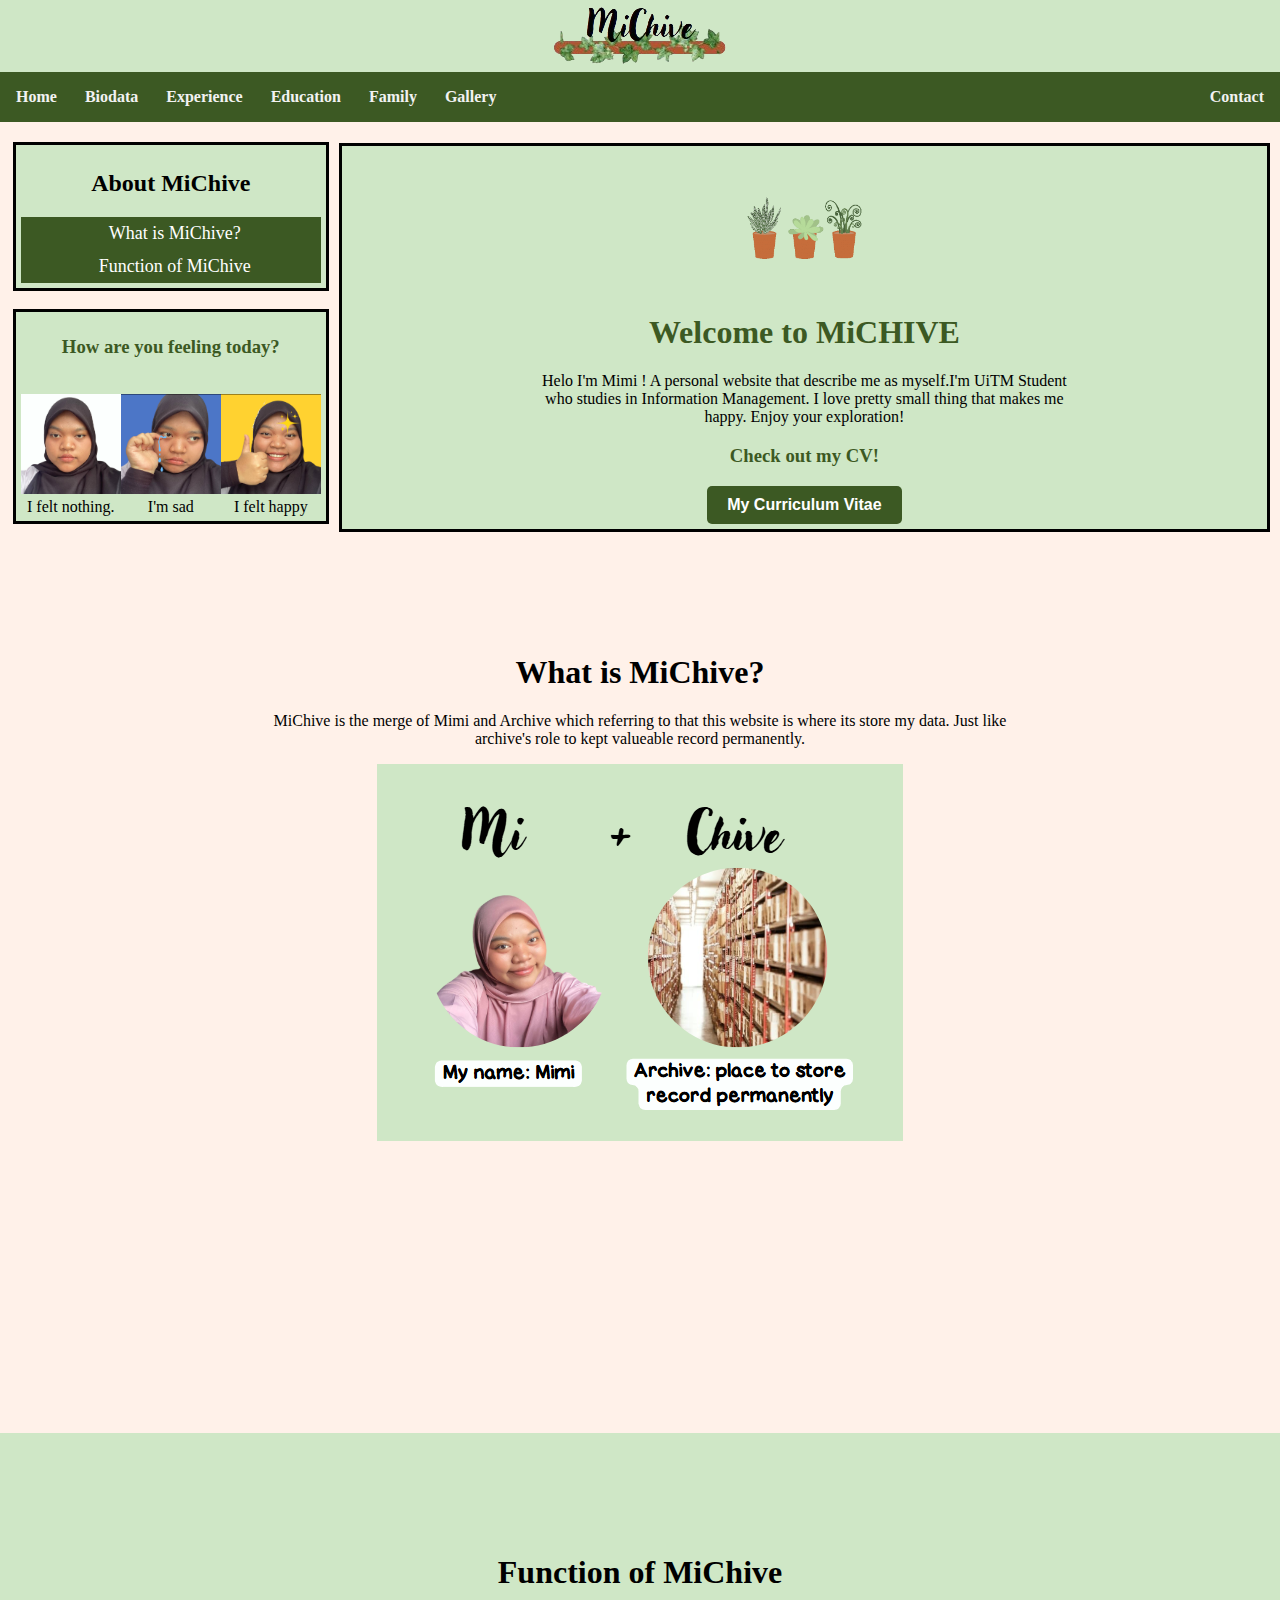
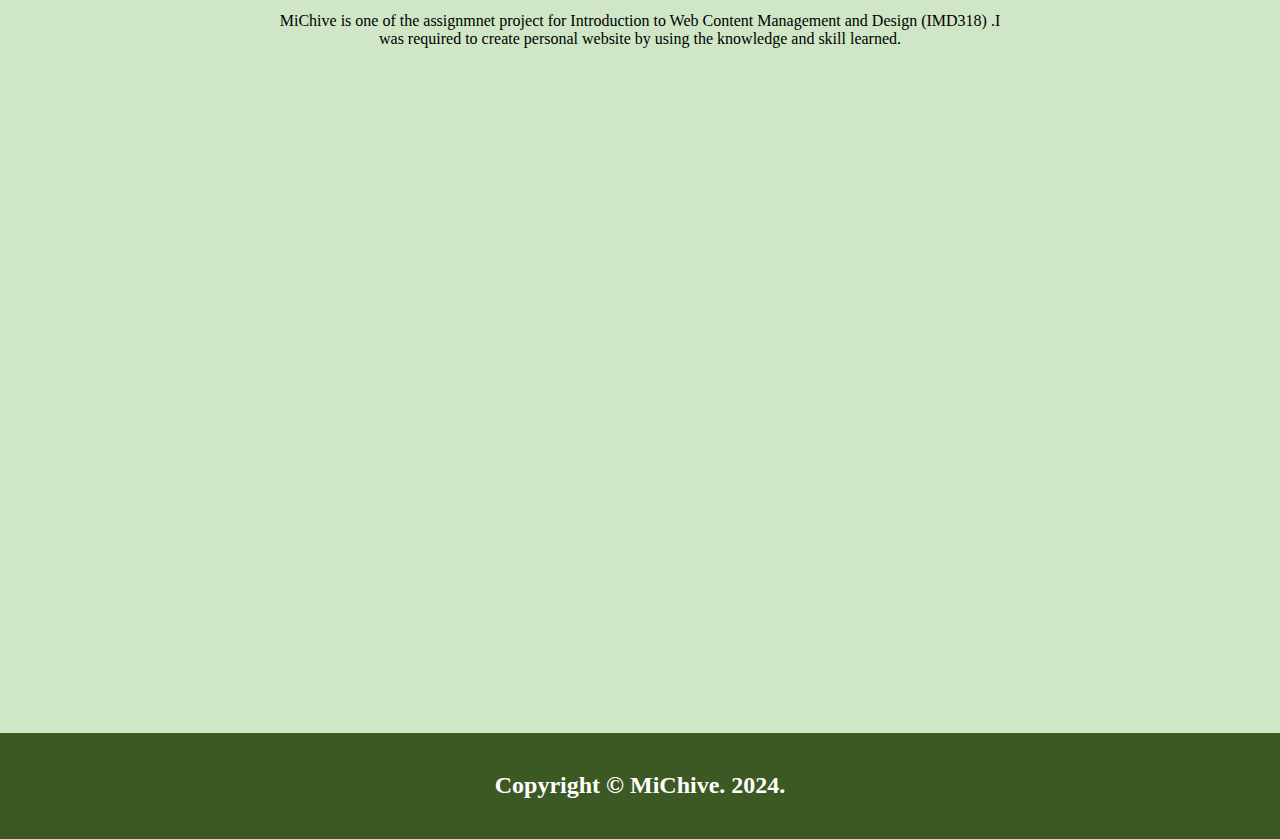
<file: index.html>
<!DOCTYPE html>
<html lang="en">
<head>
  <meta name="viewport" content="width=device-width, initial-scale=1.0">
  <title>MiChive</title>
  <link rel="stylesheet" href="style.css">
</head>
<body>
    <div class="header">
        <img src="imagesweb/websitelogo.png" alt="Website Logo">
      </div>
      
      <div class="topnav">
        <ul>
        <a href="index.html"><b>Home</b></a></li>
        <a href="biodata.html"><b>Biodata</b></a></li>
        <a href="experience.html"><b>Experience</b></a></li>
        <a href="education.html"><b>Education</b></a></li>
        <a href="family.html"><b>Family</b></a></li>
        <a href="gallery.html"><b>Gallery</b></a></li>
        <a href="contact.html" style="float:right"><b>Contact</b></a>
      </ul>
      </div>
      
    <div class="row">
        <div class="leftcolumn">
          <div class="home_card">
            <h2>About MiChive</h2>
              <!-- Side Navigation Bar -->
              <div class="sidenav">
                  <a href="#whatismichive">What is MiChive?</a>
                  <a href="#function">Function of MiChive</a>
              </div>
          </div>
  <br>
          <div class="home_card">
            <h3>How are you feeling today?</h3><br>
            <div class="home_card2">
              <div class="dropdown_homepage1">
                <img src="imagesweb/mood1.png" alt="nothing mood" width="100" height="100">
                <figcaption>I felt nothing.</figcaption>
                <div class="dropdown_homepage2">
                <img src="imagesweb/mood1.png" alt="nothing mood" width="200" height="200">
                <div class="desc">Nothing? Close your device and take a walk around your house.</div>
                </div>
              </div>

              <div class="dropdown_homepage1">
                <img src="imagesweb/mood2.png" alt="sad mood" width="100" height="100">
                <figcaption>I'm sad</figcaption>
                <div class="dropdown_homepage2">
                <img src="imagesweb/mood2.png" alt="sad mood" width="200" height="200">
                <div class="desc">Sad and stress? Have a break first then continue the work</div>
                </div>
              </div>

              <div class="dropdown_homepage1">
                <img src="imagesweb/mood3.png" alt="happy mood" width="100" height="100">
                <figcaption>I felt happy</figcaption>
                <div class="dropdown_homepage2">
                <img src="imagesweb/mood3.png" alt="happy mood" width="200" height="200">
                <div class="desc">Happy? Alhamdulillah, Keep going!</div>
                </div>
              </div>

            </div>
          </div>
        </div>

        <div class="rightcolumn">
          <div class="home_card">
            <div class="plant_gif">
              <img src="imagesweb/plant_gif.gif" alt="Plant Gif" style="width:15%;height:15%;"></div>
            <h1>Welcome to MiCHIVE</h1>
               <p> Helo I'm Mimi !  A personal website that describe me as myself.I'm UiTM Student who studies in Information Management. I love pretty small thing that makes me happy. Enjoy your exploration!</p>
            <h3>Check out my CV!</h3>
            <a href="imagesweb/resume_pic.png">
              <button class="button_CV">My Curriculum Vitae</button></a>
          </div>
        </div>
    </div>

     <!-- Home Section -->
      <div class="section" id="whatismichive">
        <h1>What is MiChive?</h1>
        <p>MiChive is the merge of Mimi and Archive which referring to that this website
           is where its store my data. Just like archive's role to kept valueable record permanently.</p>
        <img src="imagesweb/whatismichive.png" alt="explanation on the name" class="plant-gif">
      </div>

      <div class="section" id="function">
        <h1>Function of MiChive</h1>
        <p>MiChive is one of the assignmnet project for Introduction to Web Content Management and Design (IMD318)
          .I was required to create personal website by using the knowledge and skill learned.
        </p>
      </div>


      
      <div class="footer">
        <h2>Copyright © MiChive. 2024.</h2>
      </div>
      
      </body>
      </html>
</file>
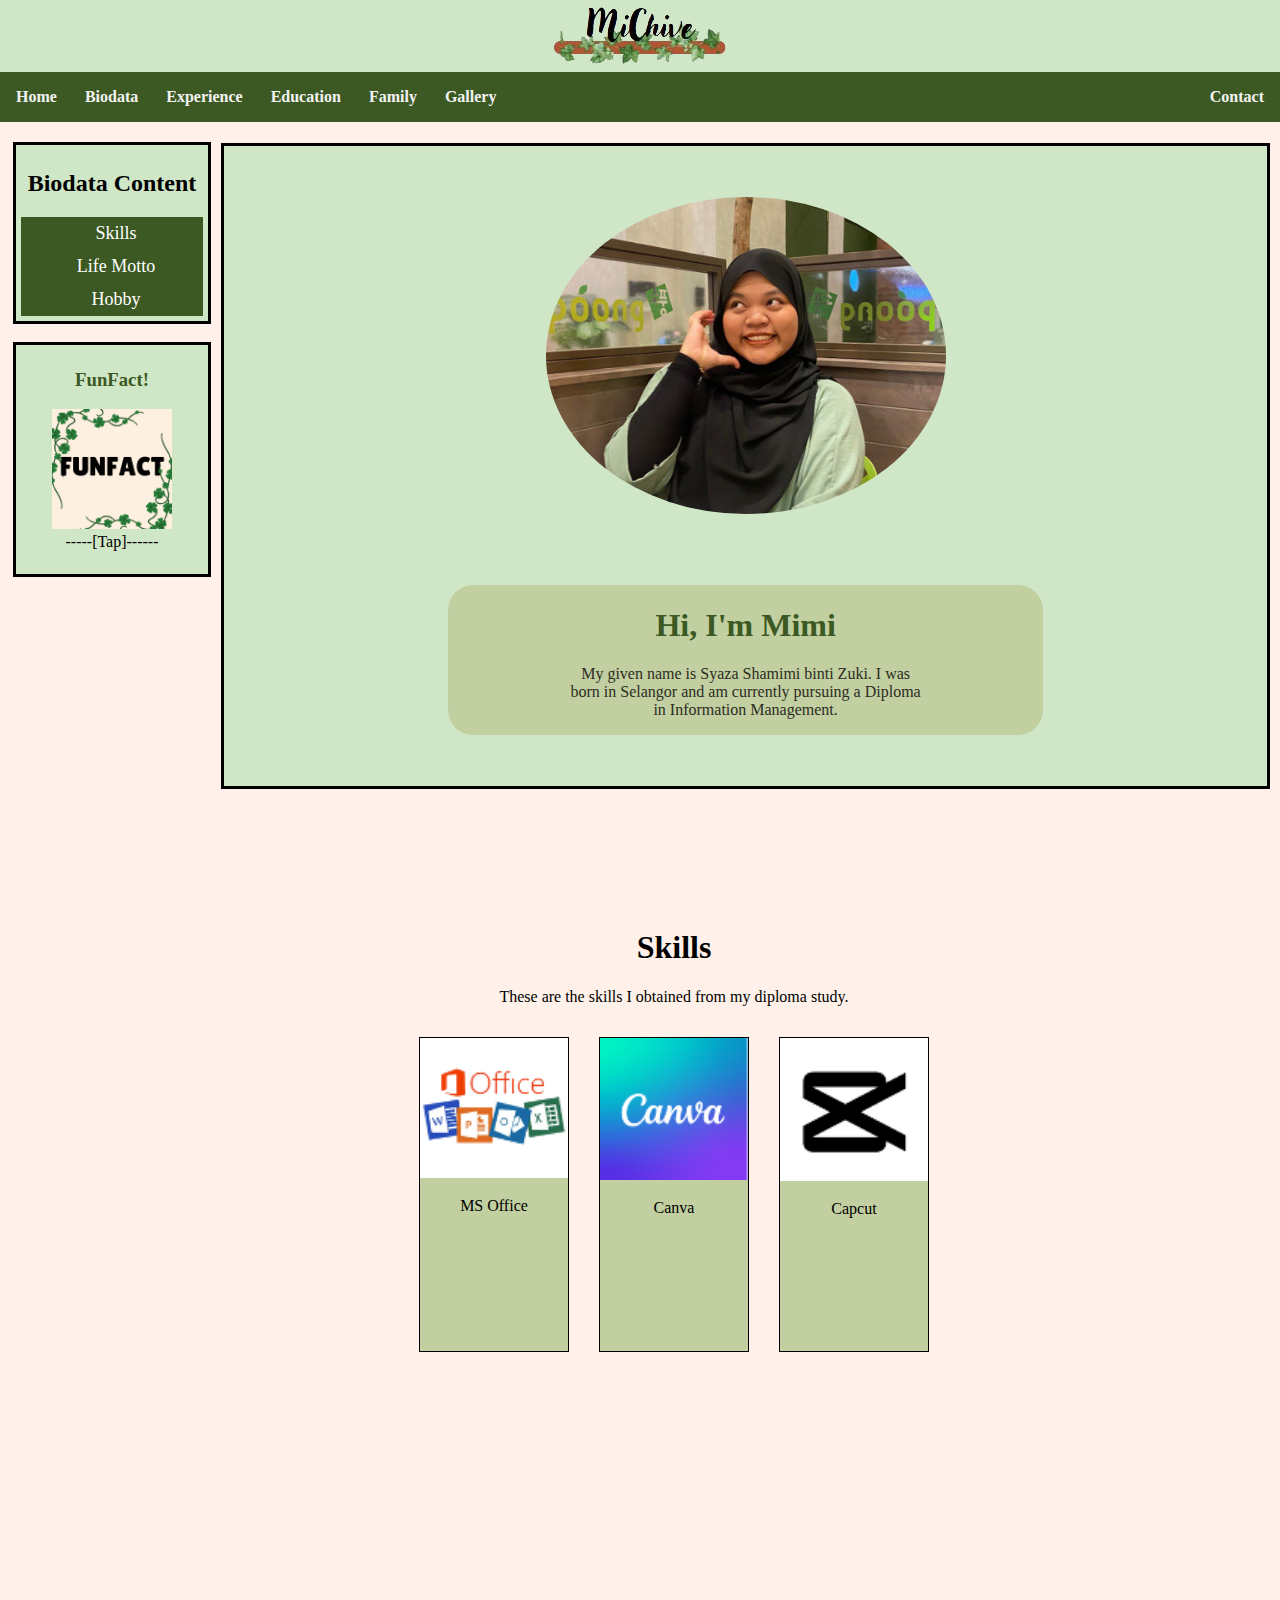
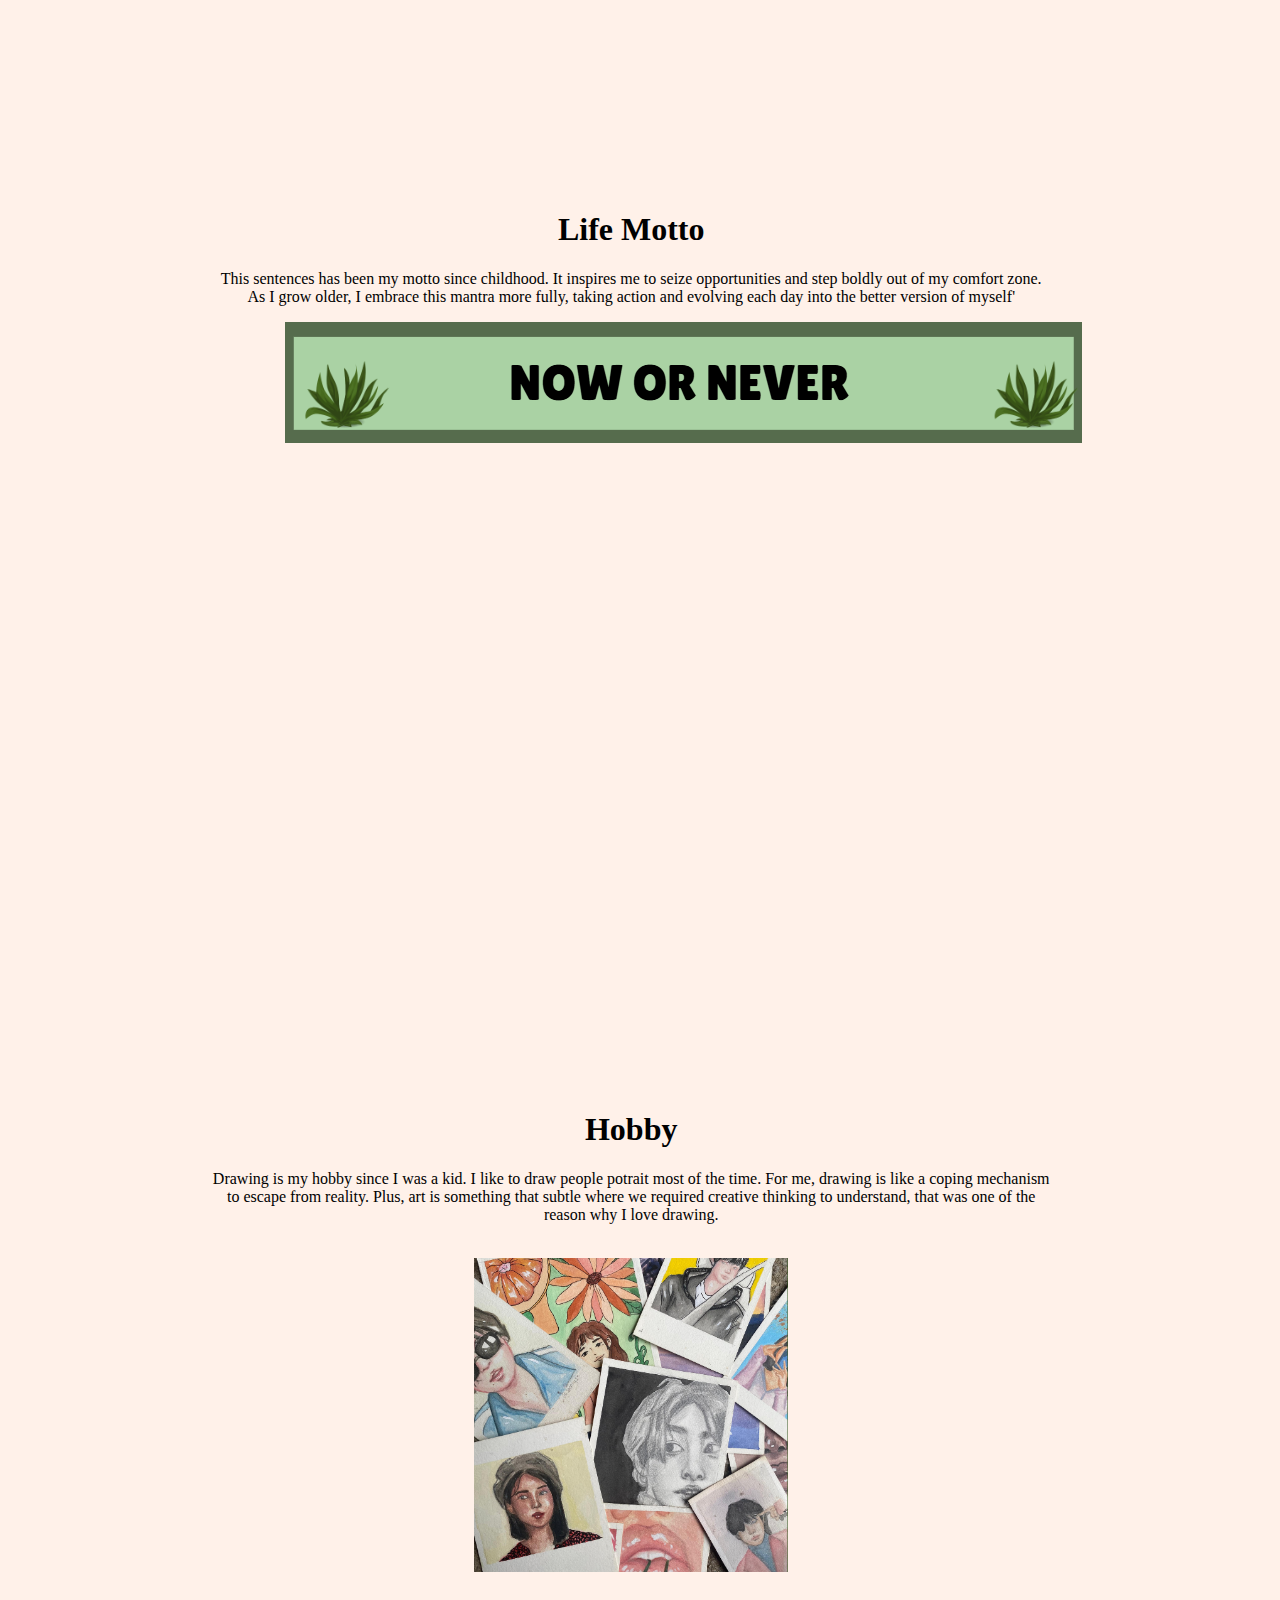
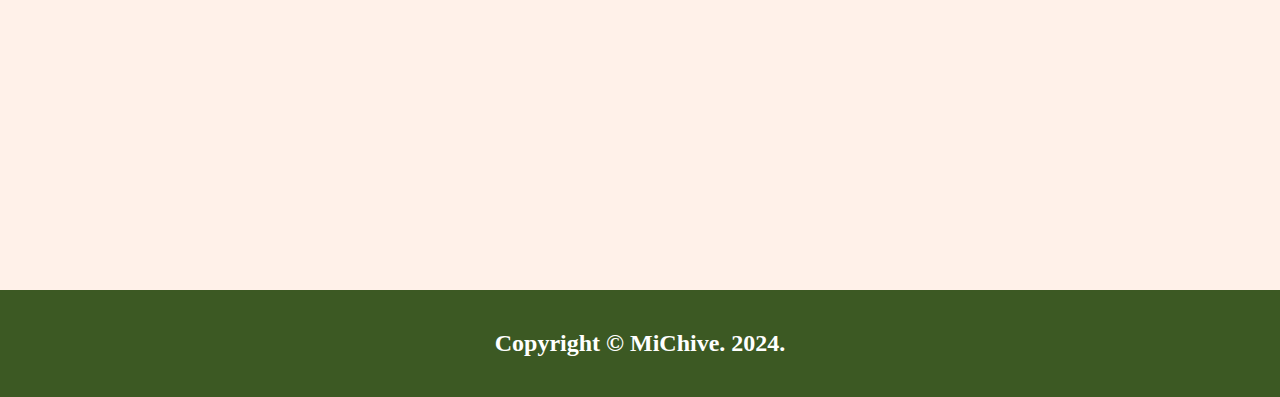
<file: biodata.html>
<!DOCTYPE html>
<html lang="en">
<head>
  <meta name="viewport" content="width=device-width, initial-scale=1.0">
  <title>MiChive</title>
  <link rel="stylesheet" href="style.css">
</head>
<body>
    <div class="header">
        <img src="imagesweb/websitelogo.png" alt="Website Logo">
      </div>
      
      <div class="topnav">
        <ul>
        <a href="index.html"><b>Home</b></a></li>
        <a href="biodata.html"><b>Biodata</b></a></li>
        <a href="experience.html"><b>Experience</b></a></li>
        <a href="education.html"><b>Education</b></a></li>
        <a href="family.html"><b>Family</b></a></li>
        <a href="gallery.html"><b>Gallery</b></a></li>
        <a href="contact.html" style="float:right"><b>Contact</b></a>
      </ul>
      </div>

<div class="maincontent">
      <div class="row">
        <div class="leftcolumn">
          <div class="home_card">
            <h2>Biodata Content</h2>
              <!-- Side Navigation Bar -->
              <div class="sidenav">
                <a href="#skills">Skills</a>
                <a href="#lifemotto">Life Motto</a>
                <a href="#hobby">Hobby</a>
                  
              </div>
          </div>
          <br>
          <div class="home_card">
            <h3>FunFact!</h3>
            <div class="home_card2">
            
              <div class="dropdown_homepage1">
                <img src="imagesweb/funfact.png" alt="funfact" width="120" height="120">
                <figcaption>-----[Tap]------</figcaption>
                <br>
                <div class="dropdown_homepage2">
                <img src="imagesweb/catlover.png" alt="Image with cat" width="200" height="200">
                <div class="desc">I'm a cat person.</div>
                </div>
              </div>

            </div>
          </div>
        </div>

        <div class="rightcolumn">
          <div class="home_card">
            <div class="profile" >
                    <img src="imagesweb/mimi_buatlove.jpg" alt="Profile Picture">
                    <div class="profilecap">
                      <h1>Hi, I'm Mimi</h1>
                      <p>
                        My given name is Syaza Shamimi binti Zuki. I was born in Selangor and am currently pursuing a Diploma in Information Management.
                    </div>
                </div>
            </div>
        </div>



      <div class="section" id="skills">
        <br>
        <h1>Skills</h1>
        <p>These are the skills I obtained from my diploma study.
        <div class="skill-container">
            <div class="skill">
                <img src="imagesweb/skill1.png" alt="MS Office" >
              <div class="desc">MS Office</div>
            </div>
            
            <div class="skill">
                <img src="imagesweb/skill2.png" alt="Canva" >
              <div class="desc">Canva</div>
            </div>
            
            <div class="skill">
                <img src="imagesweb/skill3.png" alt="Capcut" >    
              <div class="desc">Capcut</div>
            </div>
            
           
          </div>
      </div>

      <div class="section" id="lifemotto">
        <h1>Life Motto</h1>
        <p>This sentences has been my motto since childhood. It inspires me to seize opportunities and step boldly out of my comfort zone. As I grow older, I embrace this mantra more fully, taking action and evolving each day into the better version of myself'</p>
        <img src="imagesweb/motto.png" alt="motto" >            
      </div>

      

       
          </div>
        </div>
      </div>

        <div class="section" id="hobby">
            <h1>Hobby</h1>
            <p> Drawing is my hobby since I was a kid. I like to draw people potrait most of the time. For me, drawing is like a coping mechanism to escape from reality. 
              Plus, art is something that subtle where we required creative thinking to understand, that was one of the reason why I love drawing.</p><br>
              <img src="imagesweb/hobbyimg.png" alt="hobby" width="400" height="400">            
            </div>
    </div>


      
    <div class="footer">
      <h2>Copyright © MiChive. 2024.</h2>
      </div>
      
      </body>
      </html>
</file>
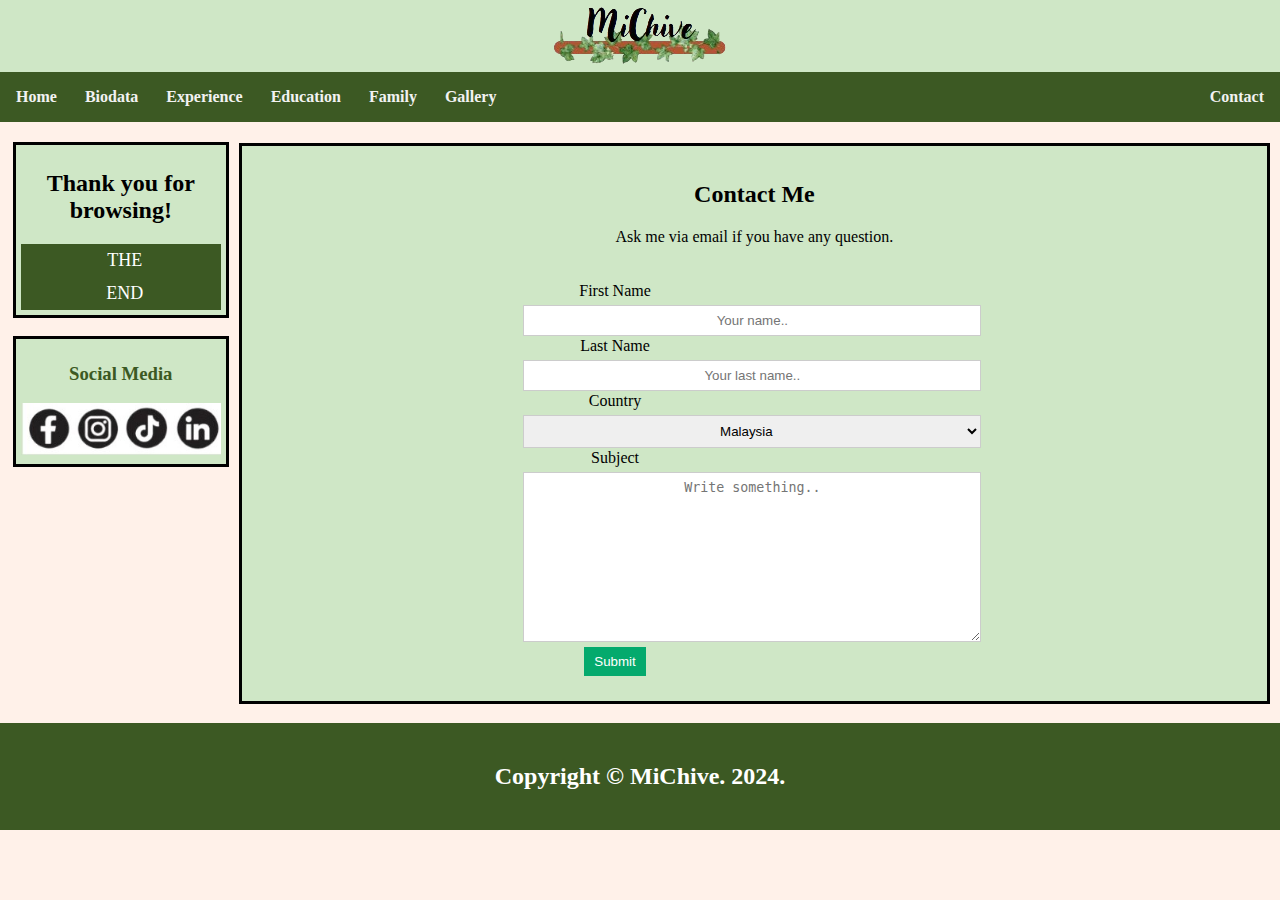
<file: contact.html>
<!DOCTYPE html>
<html lang="en">
<head>
  <meta name="viewport" content="width=device-width, initial-scale=1.0">
  <title>MiChive</title>
  <link rel="stylesheet" href="style.css">
</head>
<body>
    <div class="header">
        <img src="imagesweb/websitelogo.png" alt="Website Logo">
      </div>
      
      <div class="topnav">
        <ul>
        <a href="index.html"><b>Home</b></a></li>
        <a href="biodata.html"><b>Biodata</b></a></li>
        <a href="experience.html"><b>Experience</b></a></li>
        <a href="education.html"><b>Education</b></a></li>
        <a href="family.html"><b>Family</b></a></li>
        <a href="gallery.html"><b>Gallery</b></a></li>
        <a href="contact.html" style="float:right"><b>Contact</b></a>
      </ul>
      </div>
      
    <div class="row">
        <div class="leftcolumn">
          <div class="home_card">
            <h2>Thank you for browsing!</h2>
              <!-- Side Navigation Bar -->
              <div class="sidenav">
                  <a href="">THE</a>
                  <a href="">END</a>
              </div>
          </div>
  <br>
          <div class="home_card">
            <h3>Social Media</h3>
            <div class="home_card2">
              <div class="dropdown_homepage1">
                <a href="default.asp"><img src="imagesweb/socmed.jpg" alt="social media icon" style="width:200px;height:52px;" usemap="#workmap"></a>
              </div>
              <map name="workmap">
                <area shape="rect" coords="11,9,61,53" alt="Facebook"  href="https://www.facebook.com/syaza.shamimi.3/" target="_blank">
                <area shape="rect" coords="71,12,118,52" alt="Instagram" href="https://www.instagram.com/" target="_blank">
                <area shape="rect" coords="126,13,161,52" alt="Tiktok" href="https://www.tiktok.com/@gaulierp" target="_blank">
                <area shape="rect" coords="131,15,181,53 " alt="Linkedin" href="https://www.linkedin.com/in/syaza-shamimi-339b592b5/" target="_blank"> 
              </map>

               
            </div>
          </div>
        </div>

        <div class="rightcolumn">
          <div class="home_card">
            <div class="container">
                  <h2>Contact Me</h2>
                  <p>Ask me via email if you have any question.</p>
                <div class="row">
                  <div class="column">
                    <form action="/action_page.php">
                      <label for="fname">First Name</label>
                      <input type="text" id="fname" name="firstname" placeholder="Your name..">
                      <label for="lname">Last Name</label>
                      <input type="text" id="lname" name="lastname" placeholder="Your last name..">
                      <label for="country">Country</label>
                      <select id="country" name="country">
                        <option value="Malaysia">Malaysia</option>
                        <option value="Canada">Canada</option>
                        <option value="Korea">Korea</option>
                        <option value="Japan">Japan</option>
                        <option value="United Kingdom">United Kingdom</option>
                      </select>
                      <label for="subject">Subject</label>
                      <textarea id="subject" name="subject" placeholder="Write something.." style="height:170px"></textarea>
                      <input type="submit" value="Submit">
                    </form>
                  </div>
                </div>
              </div>
          </div>
        </div>
    </div>
<br>

      
      <div class="footer">
        <h2>Copyright © MiChive. 2024.</h2>
      </div>
      
      </body>
      </html>
</file>
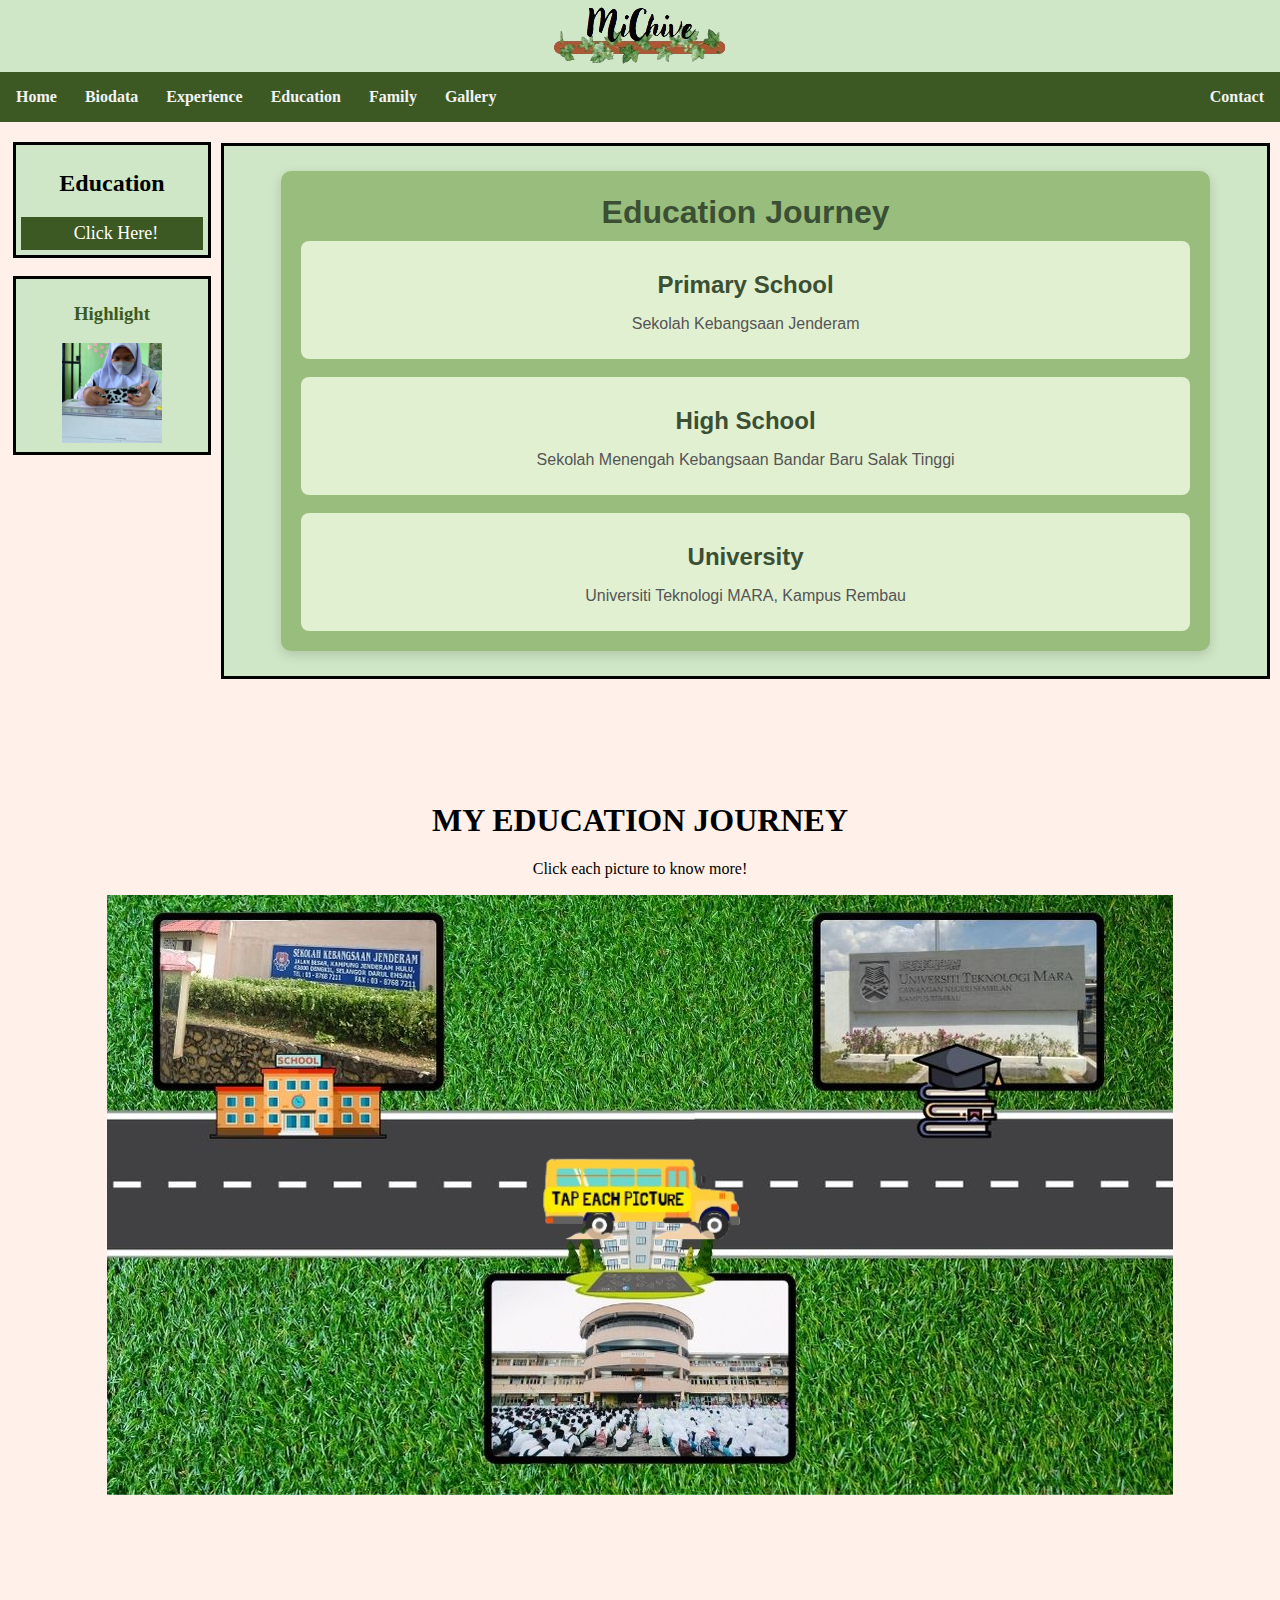
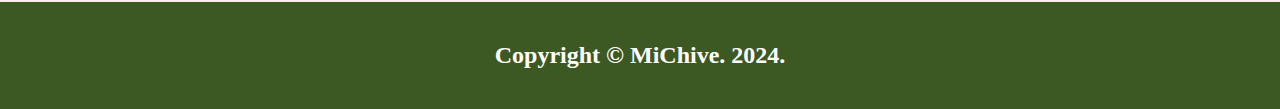
<file: education.html>
<!DOCTYPE html>
<html lang="en">
<head>
  <meta name="viewport" content="width=device-width, initial-scale=1.0">
  <title>MiChive</title>
  <link rel="stylesheet" href="style.css">
</head>
<body>
    <div class="header">
        <img src="imagesweb/websitelogo.png" alt="Website Logo">
      </div>
      
      <div class="topnav">
        <ul>
        <a href="index.html"><b>Home</b></a></li>
        <a href="biodata.html"><b>Biodata</b></a></li>
        <a href="experience.html"><b>Experience</b></a></li>
        <a href="education.html"><b>Education</b></a></li>
        <a href="family.html"><b>Family</b></a></li>
        <a href="gallery.html"><b>Gallery</b></a></li>
        <a href="contact.html" style="float:right"><b>Contact</b></a>
      </ul>
      </div>
      
    <div class="row">
        <div class="leftcolumn">
          <div class="home_card">
            <h2>Education</h2>
              <!-- Side Navigation Bar -->
              <div class="sidenav">
                  <a href="#details_education">Click Here!</a>
              </div>
          </div>
  <br>
          <div class="home_card">
            <h3>Highlight</h3>
            <div class="home_card2">
            
              <div class="dropdown_homepage1">
                <img src="imagesweb/highlight2.png" alt="Highlight" width="100" height="100">
                <div class="dropdown_homepage2">
                <img src="imagesweb/highlight2.png" alt="Highlight" width="200" height="200">
                <div class="desc">I was an architecture student before switching to Information Management for my diploma.</div>
                </div>
              </div>

          

            </div>
          </div>
        </div>

        <div class="rightcolumn">
          <div class="home_card">
            <div class="edu_container">
                <h1>Education Journey</h1>
                <ul>
                    <li>
                        <h2>Primary School</h2>
                        <p>Sekolah Kebangsaan Jenderam</p>
                    </li>
                    <li>
                        <h2>High School</h2>
                        <p>Sekolah Menengah Kebangsaan Bandar Baru Salak Tinggi</p>
                    </li>
                    <li>
                        <h2>University</h2>
                        <p>Universiti Teknologi MARA, Kampus Rembau</p>
                    </li>
                </ul>
            </div>
          </div>
        </div>
    </div>

    <div class="section" id="details_education">
        <h1>MY EDUCATION JOURNEY</h1>
        <p> Click each picture to know more!</p>
  <table class="image-map-table">
    <tr>
        <!-- Table row for the image -->
        <td colspan="3" class="image-cell">
            <img src="imagesweb/education_img.jpg" alt="Education Journey" usemap="#workmap">
            <!-- Animated car on top of the image -->
            <div class="bus_animation">
                <img src="imagesweb/bus_img.png" alt="Bus Animation">
            </div>
        </td>
    </tr>
    <tr>
        <!-- Table row for the education links -->
        <td>
            <map name="workmap">
                <area shape="rect" coords="44,20,342,244" alt="Primary School Poster" href="imagesweb/poster_primaryschool.png">
                <area shape="rect" coords="690,301,374,561" alt="High School Poster" href="imagesweb/highschool_poster.jpg">
                <area shape="rect" coords="1004,235,694,9" alt="Higher Education" href="imagesweb/uni_poster.jpg">
            </map>
        </td>
    </tr>
  </table>
    </div>
  
  </body>
      
      <div class="footer">
        <h2>Copyright © MiChive. 2024.</h2>
      </div>
      
      </html>
</file>
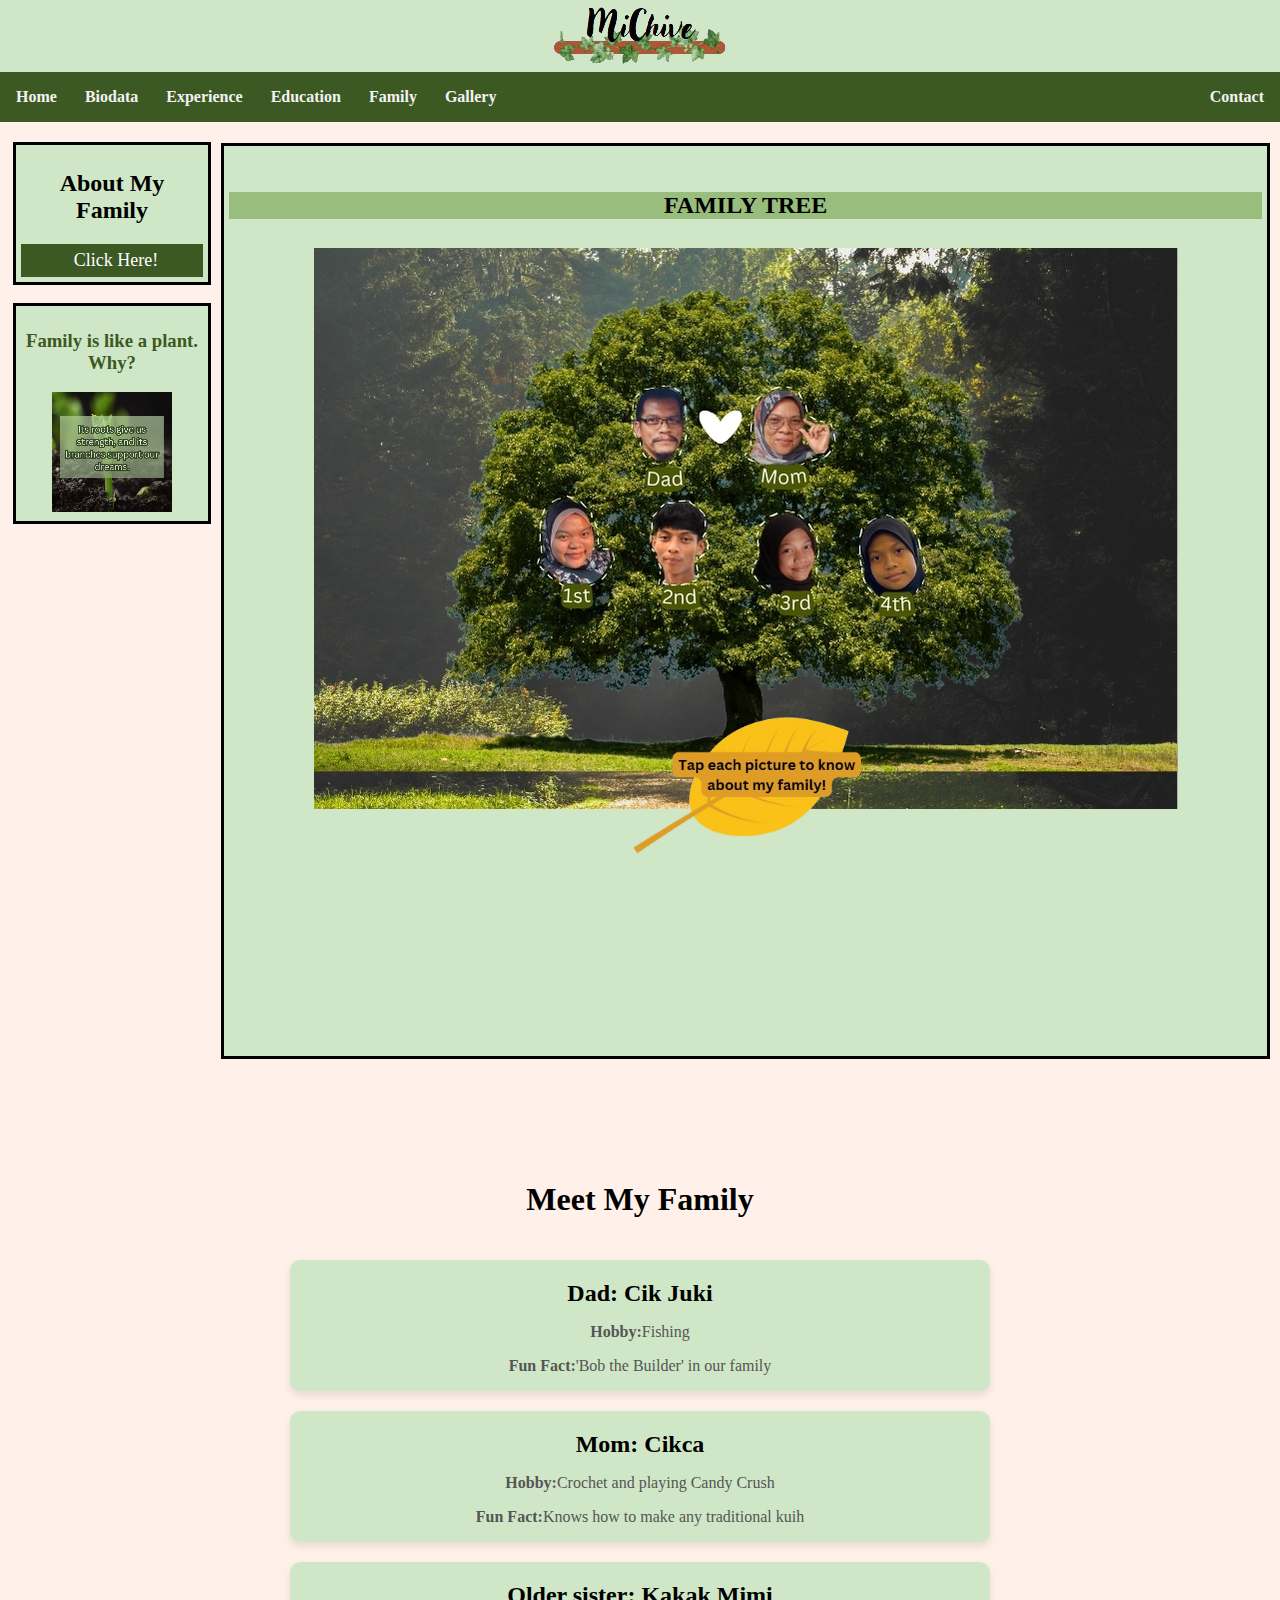
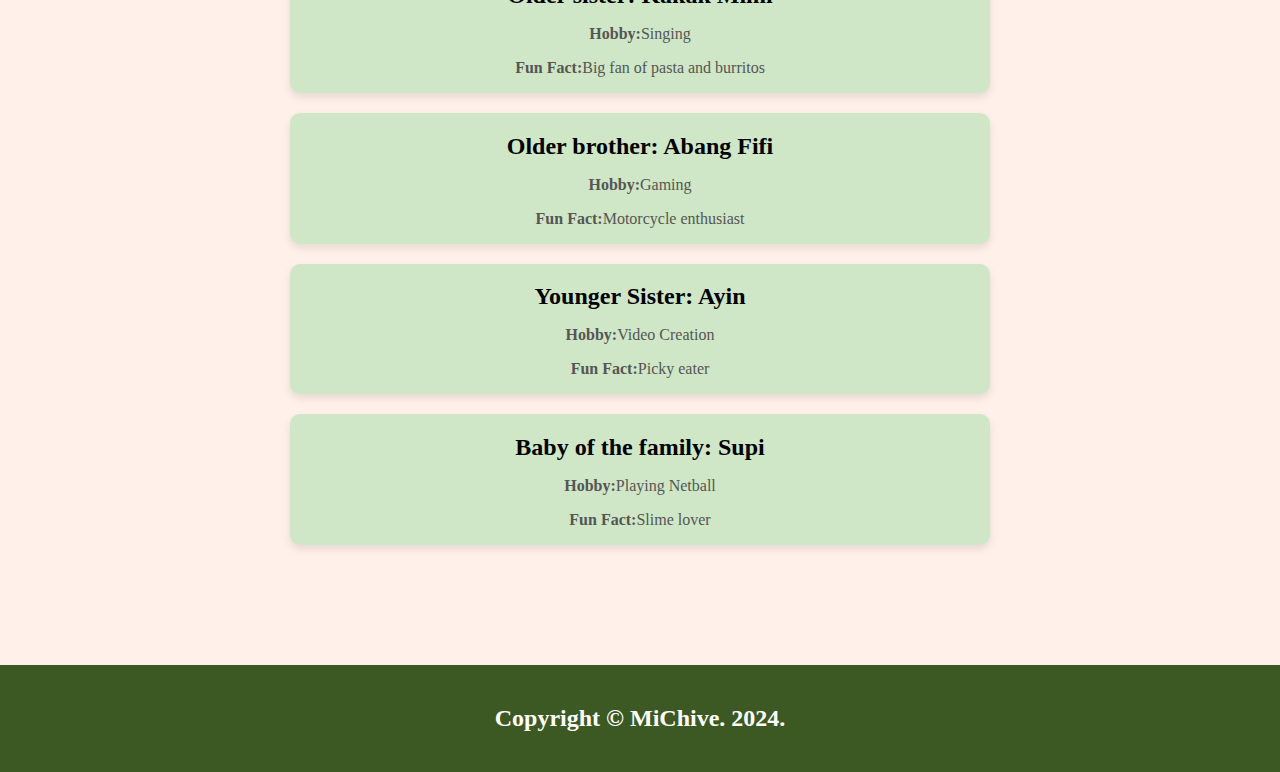
<file: family.html>
<!DOCTYPE html>
<html lang="en">
<head>
  <meta name="viewport" content="width=device-width, initial-scale=1.0">
  <title>MiChive</title>
  <link rel="stylesheet" href="style.css">
</head>
<body>
    <div class="header">
        <img src="imagesweb/websitelogo.png" alt="Website Logo">
      </div>
      
      <div class="topnav">
        <ul>
        <a href="index.html"><b>Home</b></a></li>
        <a href="biodata.html"><b>Biodata</b></a></li>
        <a href="experience.html"><b>Experience</b></a></li>
        <a href="education.html"><b>Education</b></a></li>
        <a href="family.html"><b>Family</b></a></li>
        <a href="gallery.html"><b>Gallery</b></a></li>
        <a href="contact.html" style="float:right"><b>Contact</b></a>
      </ul>
      </div>
      
    <div class="row">
        <div class="leftcolumn">
          <div class="home_card">
            <h2>About My Family</h2>
              <!-- Side Navigation Bar -->
              <div class="sidenav">
                  <a href="#about_family">Click Here!</a>
              </div>
          </div>
          <br>
          <div class="home_card">
            <h3>Family is like a plant. Why?</h3>
            <div class="home_card2">
              <div class="dropdown_homepage1">
                    <video loop autoplay muted width="120" height="120" controls>
                      <source src="video/quote_family.mp4" type="video/mp4">
                    </video>
                      <div class="dropdown_homepage2">
                        <video loop autoplay muted width="200" height="200" controls>
                          <source src="video/quote_family.mp4" type="video/mp4">
                        </video>
                     </div>
                  </div>
                   

            </div>
          </div>
        </div>

        <div class="rightcolumn">
          <div class="home_card">
            <div class="heading_famtree">
            
            <div class="family-container">
              <h2>FAMILY TREE</h2>
                <img src="imagesweb/family_tree.jpg" alt="Family Tree" usemap="#workmap">
                
                <!-- Animated car is placed on top of the image -->
                <div class="leaf_animation">
                  <img src="imagesweb/dead_leaf.png" alt="Leaf Animation" width="250">
                </div>
               
                <map name="workmap">
                  <area shape="rect" coords="318,145,378,238" alt="Dad" href="#dad" >
                  <area shape="rect" coords="435,143,514,244" alt="Mom" href="#mom" >
                  <area shape="rect" coords="225,252,302,363" alt="1st" href="#first" >
                  <area shape="rect" coords="326,254,403,362" alt="2nd" href="#second" >
                  <area shape="rect" coords="436,256,514,366" alt="3nd" href="#third" >
                  <area shape="rect" coords="541,265,616,369" alt="4th" href="#fourth" >
                </map>
              </div>
            
          </div>
        </div>
    </div>
    </div>

      <div class="section" id="about_family">
        <h1>Meet My Family</h1>
        <div class="card-container">
          <!-- Dad's Card -->
          <div class="card" id="dad">
            <h2>Dad: Cik Juki</h2>
            <p><strong>Hobby:</strong> Fishing</p>
            <p><strong>Fun Fact:</strong> 'Bob the Builder' in our family</p>
          </div>
        
          <!-- Mom's Card -->
          <div class="card" id="mom">
            <h2>Mom: Cikca</h2>
            <p><strong>Hobby:</strong> Crochet and playing Candy Crush</p>
            <p><strong>Fun Fact:</strong> Knows how to make any traditional kuih</p>
          </div>
        
          <!-- First Sibling's Card -->
          <div class="card" id="first">
            <h2>Older sister: Kakak Mimi</h2>
            <p><strong>Hobby:</strong> Singing</p>
            <p><strong>Fun Fact:</strong> Big fan of pasta and burritos</p>
          </div>
        
          <!-- Second Sibling's Card -->
          <div class="card" id="second">
            <h2>Older brother: Abang Fifi</h2>
            <p><strong>Hobby:</strong> Gaming</p>
            <p><strong>Fun Fact:</strong> Motorcycle enthusiast</p>
          </div>
        
          <!-- Third Sibling's Card -->
          <div class="card" id="third">
            <h2>Younger Sister: Ayin</h2>
            <p><strong>Hobby:</strong> Video Creation</p>
            <p><strong>Fun Fact:</strong> Picky eater</p>
          </div>
        
          <!-- Youngest Sibling's Card -->
          <div class="card" id="fourth">
            <h2>Baby of the family: Supi</h2>
            <p><strong>Hobby:</strong> Playing Netball</p>
            <p><strong>Fun Fact:</strong> Slime lover</p>
          </div>
        </div>
      </div>
      
      <div class="footer">
        <h2>Copyright © MiChive. 2024.</h2>
      </div>
      
      </body>
      </html>
</file>
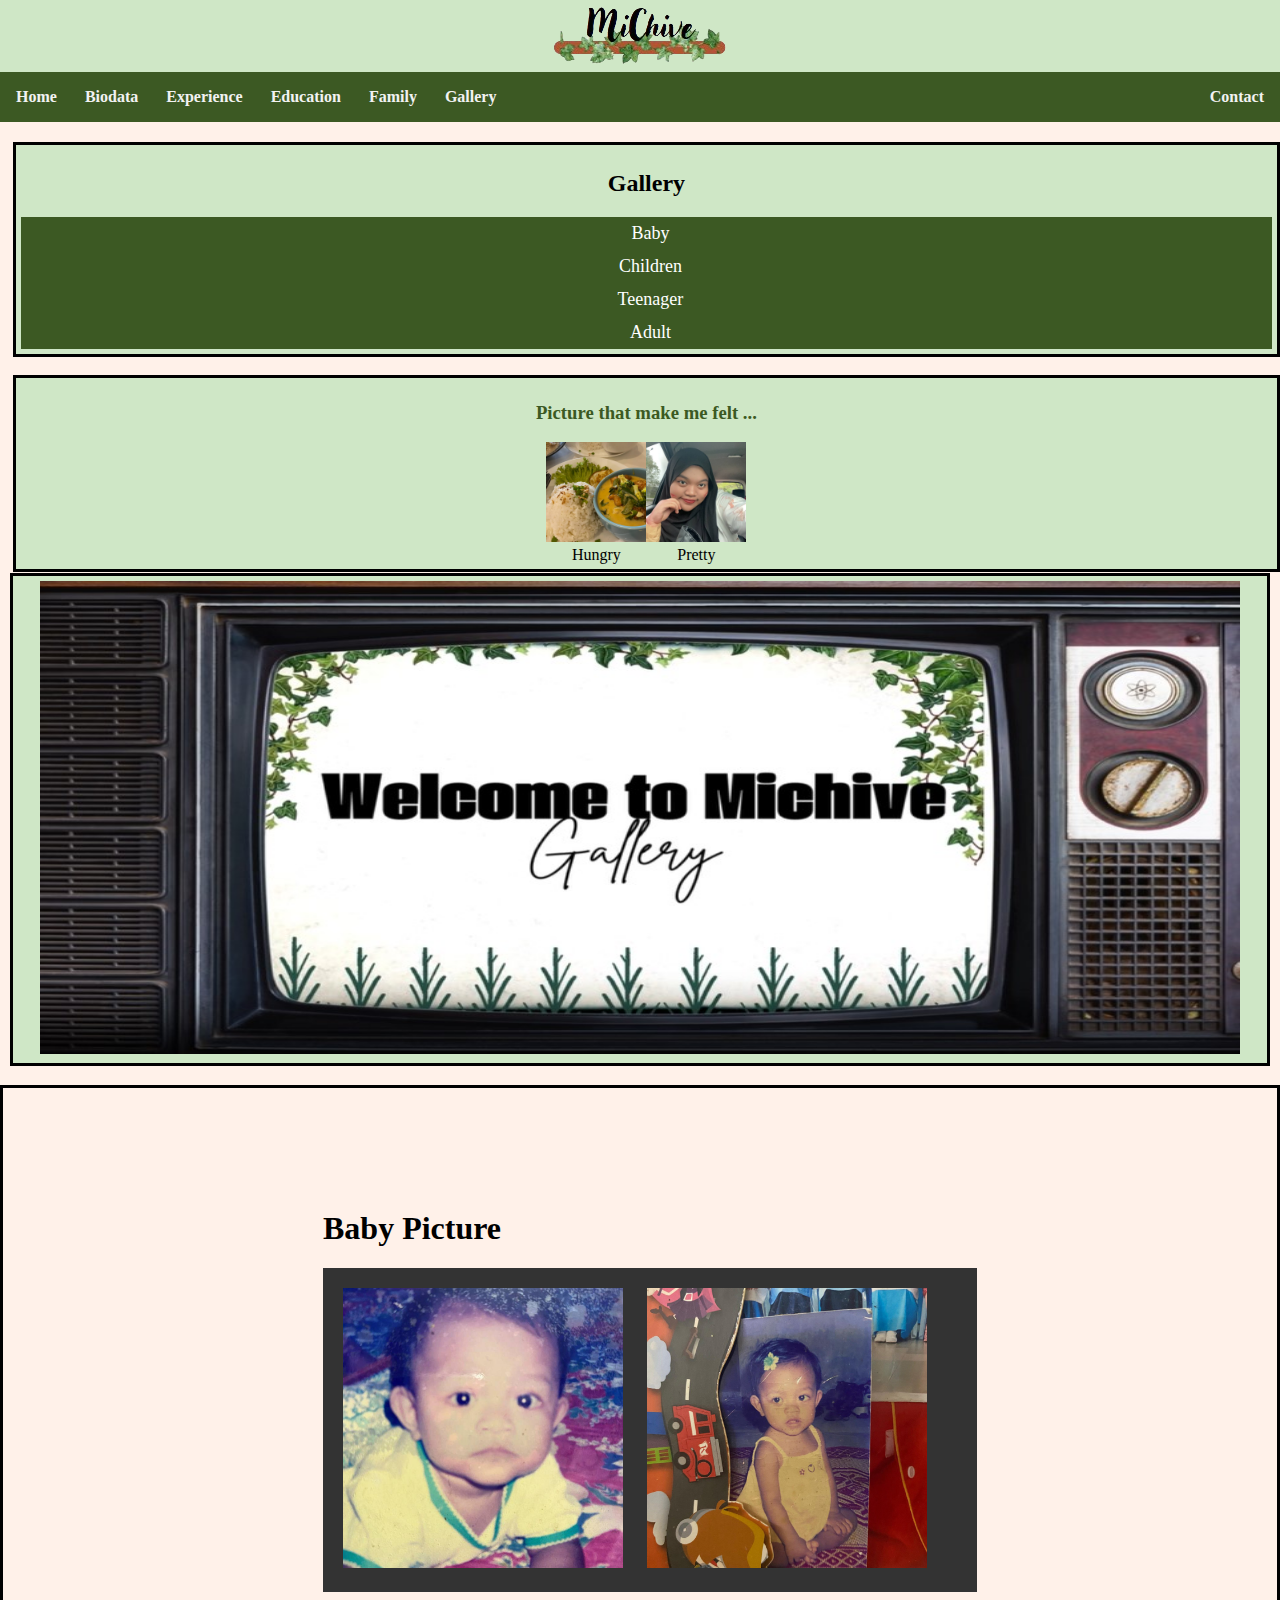
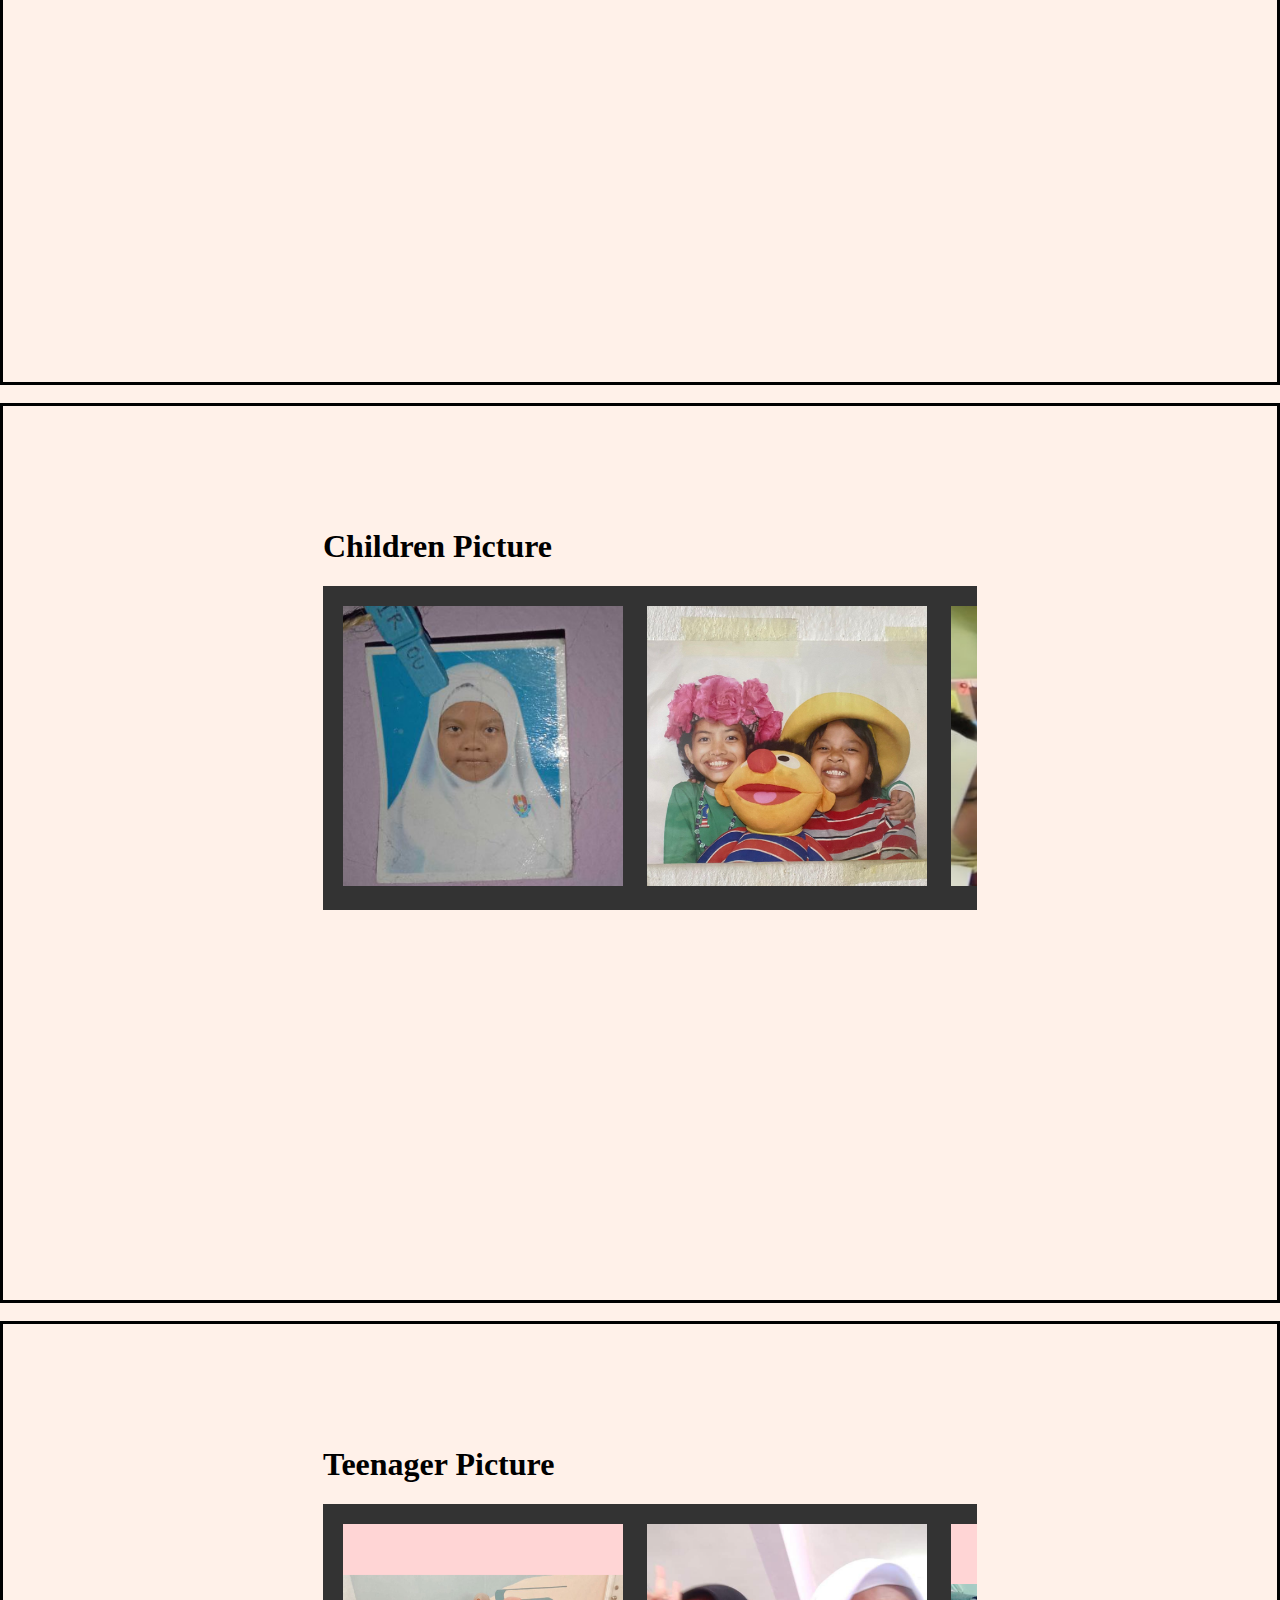
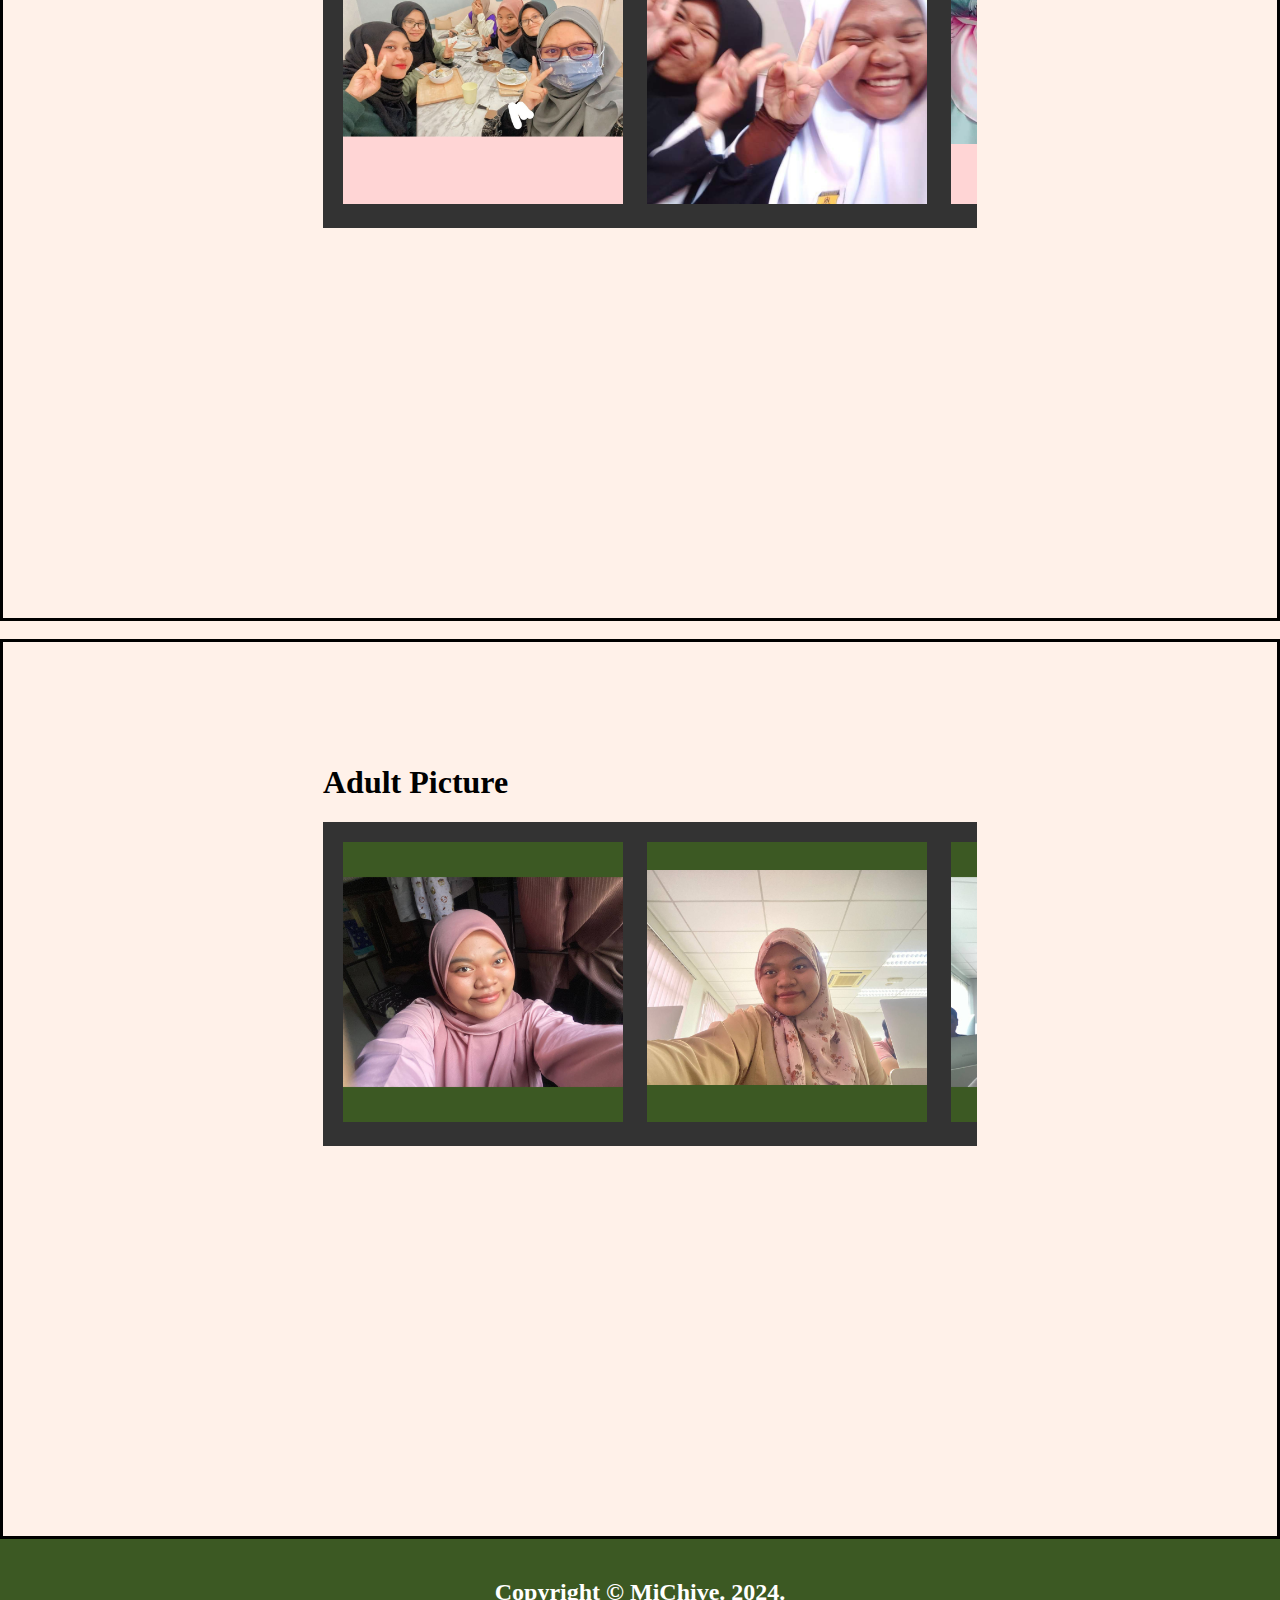
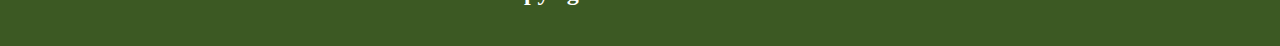
<file: gallery.html>
<!DOCTYPE html>
<html lang="en">
<head>
  <meta name="viewport" content="width=device-width, initial-scale=1.0">
  <title>MiChive</title>
  <link rel="stylesheet" href="style.css">
</head>
<body>
    <div class="header">
        <img src="imagesweb/websitelogo.png" alt="Website Logo">
      </div>
      
      <div class="topnav">
        <ul>
        <a href="index.html"><b>Home</b></a></li>
        <a href="biodata.html"><b>Biodata</b></a></li>
        <a href="experience.html"><b>Experience</b></a></li>
        <a href="education.html"><b>Education</b></a></li>
        <a href="family.html"><b>Family</b></a></li>
        <a href="gallery.html"><b>Gallery</b></a></li>
        <a href="contact.html" style="float:right"><b>Contact</b></a>
      </ul>
      </div>
      
    <div class="row">
        <div class="leftcolumn">
          <div class="home_card">
            <h2>Gallery</h2>
              <!-- Side Navigation Bar -->
              <div class="sidenav">
                  <a href="#baby">Baby</a>
                  <a href="#children">Children</a>
                  <a href="#teenager">Teenager</a>
                  <a href="#adult">Adult</a>
              </div>
          </div>
        
  <br>
          <div class="home_card">
            <h3>Picture that make me felt ...</h3>
            <div class="home_card2">
              <div class="dropdown_homepage1">
                <img src="imagesweb/hungry.png" alt="salted egg chicken rice" width="100" height="100">
                <figcaption>Hungry</figcaption>
                <div class="dropdown_homepage2">
                <img src="imagesweb/hungry.png" alt="salted egg chicken rice" width="200" height="200">
                <div class="desc">Salted Egg Chicken with Rice from KoyKoy is my current favourite dish</div>
                </div>
              </div>

              <div class="dropdown_homepage1">
                <img src="imagesweb/pretty.png" alt="pretty picture" width="100" height="100">
                <figcaption>Pretty</figcaption>
                <div class="dropdown_homepage2">
                <img src="imagesweb/pretty.png" alt="pretty picture" width="200" height="200">
                <div class="desc">Picture taken after Dekan Ceremony</div>
                </div>
              </div>

              

            </div>
          </div>
        </div>

        <div class="rightcolumn">
          <div class="home_card">
            <img src="imagesweb/gallery_picture.jpg" width="1200" height="473" >
               
                                 
                </div>
                </div>
           </div>
     <!-- Home Section -->
<br>
      <div class="section" id="baby">
        <h1>Baby Picture</h1>
        <div class="scroll-container">
          <img src="imagesweb/Baby1.png" alt="baby picture" width="300" height="300">
          <img src="imagesweb/Baby2.png" alt="baby picture" width="300" height="300">
        </div>
      </div>
      <br>
      <div class="section" id="children">
        <h1>Children Picture</h1>
        <div class="scroll-container">
          <img src="imagesweb/Child1.png" alt="Child Picture" width="300" height="300">
          <img src="imagesweb/Child2.png" alt="Child Picture" width="300" height="300">
          <img src="imagesweb/Child3.png" alt="Child Picture" width="300" height="300">
        </div>
      </div>
      <br>
      <div class="section" id="teenager">
        <h1>Teenager Picture</h1>
        <div class="scroll-container">
          <img src="imagesweb/teenager (1).png" alt="teenager" width="300" height="300">
          <img src="imagesweb/teenager (2).png" alt="teenager" width="300" height="300">
          <img src="imagesweb/teenager (3).png" alt="teenager" width="300" height="300">
        </div>
      </div>
      <br>
      <div class="section" id="adult">
        <h1>Adult Picture</h1>
        <div class="scroll-container">
          <img src="imagesweb/adult (1).png" alt="adult" width="300" height="300">
          <img src="imagesweb/adult (2).png" alt="adult" width="300" height="300">
          <img src="imagesweb/adult (3).png" alt="adult" width="300" height="300">
        
        </div>
      </div>


      
      <div class="footer">
        <h2>Copyright © MiChive. 2024.</h2>
      </div>
      
      </body>
      </html>
</file>
<file: style.css>
* {
  box-sizing: border-box;
}
body {
  font-family: 'Comic Sans MS', cursive;
  margin: 0;
  background-color: #FFF1E9;
  height: 100%;
}

/* Header */
.header {
  text-align: center;
  background: #cfe7c6;
}
.header h1 {
  font-size: 50px;
}

/* Navigation Bar */
.topnav {
  overflow: hidden;
  background-color: #3c5923;
  padding: 2px;
}
.topnav a {
  float: left;
  display: block;
  color: #f2f2f2;
  text-align: center;
  padding: 14px 14px;
  height: 20%;
  text-decoration: none;
}
.topnav a:hover {
  background-color: #ddd;
  color: black;
}
.topnav ul {
  list-style-type: none;
  margin: 0;
  padding: 0;
  overflow: hidden;
  background-color: #3c5923;
}

/* HOMEPAGE STYLE*/
.row {
  display: flex;
  flex-wrap: wrap;
  margin-top: 20px;
}
.leftcolumn {
  flex: 2%;
  padding: 0px;
  margin-left: 1%;
}
.rightcolumn {
  flex: 70%;
  padding: 1px 10px;
  height: 20%;
}
.home_card {
  background-color: #cfe7c6;
  padding: 5px;
  border-style: solid;
  text-align: center;
}
.home_card h1,h3{
  display: flex;
  justify-content: center;
  color: #3c5923;
  text-align: center;
}
.home_card p{
  padding-left: 20%;
}
.home_card2{
  display: flex;
  justify-content: center;
}
.sidenav {
  width: 100%; 
  background-color: #3c5923;
}
.sidenav a {
  padding: 6px 8px 6px 16px;
  text-decoration: none;
  font-size: 18px;
  color: white;
  display: block;
  width: 100%;
  cursor: pointer;
  outline: none;
}
.sidenav a:hover {
  color: #f1f1f1;
}
.plant_gif{
  text-align: center;
  color: white;
}
.dropdown_homepage1 {
  position: relative;
  display: inline-block;
}
.dropdown_homepage2 {
  display: none;
  position: absolute;
  background-color: #f9f9f9;
  min-width: 160px;
  box-shadow: 0px 8px 16px 0px rgba(0,0,0,0.2);
  z-index: 1;
}
.dropdown_homepage1:hover .dropdown_homepage2 {
  display: block;
}
.dropdown_homepage3 {
  position: relative;
  display: inline-block;
  padding-left: 30%;
}
.dropdown_homepage2 {
  display: none;
  position: absolute;
  background-color: #f9f9f9;
  min-width: 160px;
  box-shadow: 0px 8px 16px 0px rgba(0,0,0,0.2);
  z-index: 1;
}
.dropdown_homepage3:hover .dropdown_homepage2 {
  display: block;
}
.desc {
  padding: 15px;
  text-align: center;
}
.button_CV {
  background-color: #3c5923; 
  color: white; 
  border: none; 
  padding: 10px 20px; 
  text-align: center; 
  text-decoration: none; 
  font-size: 16px; 
  font-weight: bold; 
  border-radius: 5px; 
  cursor: pointer; 
  transition: background-color 0.3s, transform 0.2s; 
}
.button_CV:hover {
  background-color: #45a049; 
  transform: scale(1.05); 
}
#whatismichive{
  text-align: center;
}
#whatismichive p{
  display: flex;
  justify-content: center;
  padding-left: 20%;
}
#function{
  background-color: #cfe7c6;
  text-align: center;
}
#function img{
  width: 40%;
}
#function p{
  display: flex;
  justify-content: center;
  padding-left: 20%;
}
.footer {
  padding: 20px;
  text-align: center;
  background-color: #3c5923;
  margin: auto;
  width: 100%;
  color: white;
  
}


/*SECTION STYLE*/
.section {
  padding: 100px 20px;
  min-height: 100vh;

}

/* BIODATA STYLE */
.profile {
  display: flex; 
  align-items: center;
  justify-content: center; 
  gap: 20px; 
  padding: 20px;
  flex-wrap: wrap; 
  height: 70vh;
}
.profile img {
  width: 400px; 
  border-radius: 50%; 
}
.profilecap {
  text-align: center;
  max-width: 60%; 
  background-color: #C1CFA1; 
  border-radius: 25px; 
}
.profilecap h1 {
  display: flex;
}
.profilecap p {
  font-size: 16px;
  color: #2e2c1f; 
  border-radius: 25px;
  text-align: center;
}
#skills{
  text-align: center;
  margin-left: 30%;
  
}
div.skill {
  margin: 15px;
  border: 1px solid #000000;
  float: left;
  width: 150px;
  background-color: #C1CFA1;
  height: 35vh;
  align-items: center;
  
}
div.skill:hover {
  border: 5px solid #000000;
}
div.skill img {
  width: 100%;
  height: auto;
}
#skills h1{
  display: flex;
  justify-content: center;
  padding-right: 0%;
}
#skills p{
  display: flex;
  justify-content: center;
  padding-right: 0%;
}
#lifemotto{
  margin-left: 15%;
}
#lifemotto img{
  padding-left: 7%;
}
#lifemotto h2,p{
  text-align: center;
  display: flex;
  justify-content: center;
}
#lifemotto h1,p{
  display: flex;
  justify-content: center;
  text-align: center;
  padding-right: 20%;
}
#favsong h1,p{
  display: flex;
  justify-content: center;
  text-align: center;
  padding-right: 20%;
}
#favsong{
  margin-left: 15%;
}
.audio-image-container {
  display: flex;
  grid-template-columns: repeat(auto-fit, minmax(300px, 1fr)); 
}
#hobby{
  text-align: center;
  margin-left: 15%;
}
#hobby h1,p{
  display: flex;
  justify-content: center;
  text-align: center;
  padding-right: 20%;
}
#hobby img{
  padding-right:20%;
  width: 50%;
  height: auto;
}


/* EXPERIENCE STYLE */

.project {
  background-color: #cfe7c6;
  border-radius: 8px;
  box-shadow: 0 4px 8px rgba(0, 0, 0, 0.1);
  width: 70%;
}
.project_row {
  display: flex;
  flex-direction: column;
  max-width: 1300px;
  margin: 0 auto;
  width: 100%; 
}
.project_column1 {
  display: flex;
  flex-direction: column;
  align-items: center;
  width: 100%; 
}
.project h2 {
  font-weight: bold;
  text-align: center;
  color: #2c3e50;
  margin: 0 auto;
  width: 100%;
  
}
.project p {
  margin-bottom: 1rem;
  color: black;
  text-align: center;
  display: flex;
  justify-content: center;
  padding-left: 10%;
  width: 1000px; 
}
.format_img {
  width: 30%;
  margin-left: 25%;
  border-radius: 10px;
}
/* Certificate Button */
.btn_cert {
    display: inline-block;
    padding: 0.6rem 1.2rem;
    background-color: #99bd7d;
    color: white;
    text-decoration: none;
    font-weight: bold;
    border-radius: 5px;
    text-align: center;
}
.btn_cert:hover {
    background-color: #45a049;
}


/* EDUCATION STYLE */
.image-map-table {
    width: 100%;
    border-collapse: collapse;
    display: flex;
    justify-content: center;
}
.image-cell {
    position: relative;
    width: 100%;
}
/* Car Animation */
.bus_animation {
    position: absolute;
    top: 50%; /* Center vertically */
    left: 50%; /* Center horizontally */
    transform: translate(-50%, -50%);
    z-index: 10;
    animation: carMove 10s infinite;
}
.bus_animation img {
    width: 200px;
    height: auto;
}
/* Animation for the bus movement */
@keyframes carMove {
    0% {
        left:0%; transform: translate(-50%, -50%) translateX(0);
    }
    20% {
      left:10%; transform: translate(-50%, -50%) translateX(100px);
  }
    50% {
        left:45%; transform: translate(-50%, -50%) translateX(100px);
    }
    70% {
      left:70%; transform: translate(-50%, -50%) translateX(100px);
  }
    100% {
        left:100%;transform: translate(-50%, -50%) translateX(0);
    }
}

/* EDUCATION STYLE */
.edu_container {
  background-color: #99bd7d;
  padding: 2px 20px;
  margin: 20px auto;
  width:90%;
  text-align: center;
  border-radius: 10px;
  box-shadow: 0 4px 12px rgba(0, 0, 0, 0.15);
  font-family: 'Arial', sans-serif;
}
.edu_container h1{
  margin-bottom: 10px;
  font-weight: bold;
  color: #3a4f33;
}
.edu_container ul {
  list-style-type: none;
  padding: 0;
  margin: 0;
}
.edu_container li {
  margin-bottom: 18px;
  padding: 10px;
  background-color: #e1f0d1;
  border-radius: 8px;
  transition: background-color 0.3s ease;
}
.edu_container li:hover {
  background-color: #c6e7a1;
}
.edu_container li a {
  color: #3a4f33;
  text-decoration: none;
  font-weight: 500;
}
.edu_container li a:hover {
  text-decoration: underline;
}
.edu_container h2 {
  margin-bottom: 5px;
  color: #3a4f33;
  font-weight: 600;
}
.edu_container p {
  color: #555;
  display: flex;
  padding-left: 20%;
}
#details_education{
  text-align: center;
}
#details_education p{
  display: flex;
  justify-content: center;
  padding-left: 20%;
}


/*FAMILY STYLE*/
.family-container {
  text-align: center;
  align-items: center; 
  padding-top: 2%;
  position: relative; 
  height: 100vh; 
}
.family-container h2{
  background-color: #99bd7d;
}
.family-container img {
  max-width: 100%;
  height: auto;
  padding: 10px;
}
.leaf_animation {
  position: absolute; 
  top: 70%; 
  left: 50%;
  transform: translate(-50%, -50%); 
  z-index: 10; 
  animation: myfirst 10s ease-in-out infinite; 
}

@keyframes myfirst {
  0%   {left: 0%; transform: translateX(0);}         
  25%  {left: 30%; transform: translateX(0);}       
  50%  {left: 40%; transform: translateX(0);}        
  75%  {left: 50%; transform: translateX(0);}       
  100% {left: 100%; transform: translateX(0);}       
}
/* FAMILY CARD */
.card-container {
  display: flex; 
  gap: 20px; 
  justify-content: center;
  padding: 20px;
  flex-wrap: wrap; 
}
.card {
  background-color: #cfe7c6;
  border-radius: 10px;
  box-shadow: 0 4px 8px rgba(0, 0, 0, 0.1);
  width: 700px; 
  text-align: center;
  transition: transform 0.3s ease, box-shadow 0.3s ease;
}
.card h2 {
  color: #000;
  font-size: 1.5rem;
  margin-bottom: 10px;
  display: flex;
  justify-content: center;
}
.card p {
  color: #555;
  display: flex;
  justify-content: center;
  padding-left: 20%;
}
.card:hover {
  transform: translateY(-5px);
  box-shadow: 0 6px 12px rgba(0, 0, 0, 0.15);
}
.card:target {
  background-color: #b3de93;
  color: white;
  box-shadow: 0 8px 16px rgba(0, 0, 0, 0.2);
}
div.scroll-container {
  background-color: #333;
  overflow: auto;
  white-space: nowrap;
  padding: 10px;
  width: 70%;
  justify-content: center;
}

div.scroll-container img {
  padding: 10px;
  max-width: 100%; 
  height: auto; 
}
#about_family{
  text-align: center;
}
#baby {
 
  padding-left: 25%;
  border-style: solid;
}
#children {

  padding-left: 25%;
  border-style: solid;
}
#teenager {

  padding-left: 25%;
  border-style: solid;
}
#adult {
 
  padding-left: 25%;
  border-style: solid;
}

/* GALLERY STYLE*/
.gallery-section {
  padding: 2rem 1rem;
  text-align: center;
}

.gallery-section h2 {
  font-size: 2rem;
  margin-bottom: 1rem;
}

/* CONTACT STYLE*/
.container h2{
  display: flex;
  justify-content: center;
  text-align: center;
  
}
input[type=text], select, textarea {
  width: 100%;
  padding: 7px;
  border: 1px solid #ccc;
  margin-top: 5px;
  margin-bottom: 1px;
  text-align: center;
  margin-left: 30%;
}

input[type=submit] {
  background-color: #04AA6D;
  color: white;
  padding: 7px 10px;
  border: none;
  cursor: pointer; 
}
input[type=submit]:hover {
  background-color: #45a049;
}
.container {
  border-radius: 17px;
  padding: 10px;
}
.column {
  float: right;
  width: 60%;
  margin-top: 6px;
  padding: 10px;
  display: flex;
  justify-content: center;
  padding-left: 13%;
  text-align: center;
}
.column1{
  float: left;
  width: 20%;
  margin-left: 10%;
  margin-top: 6px;
  padding: 10px;
  display: flex;
  justify-content: center;
  padding-left: 13%;
  text-align: center;
}
.row:after {
  content: "";
  display: table;
  clear: both;
}
</file>
